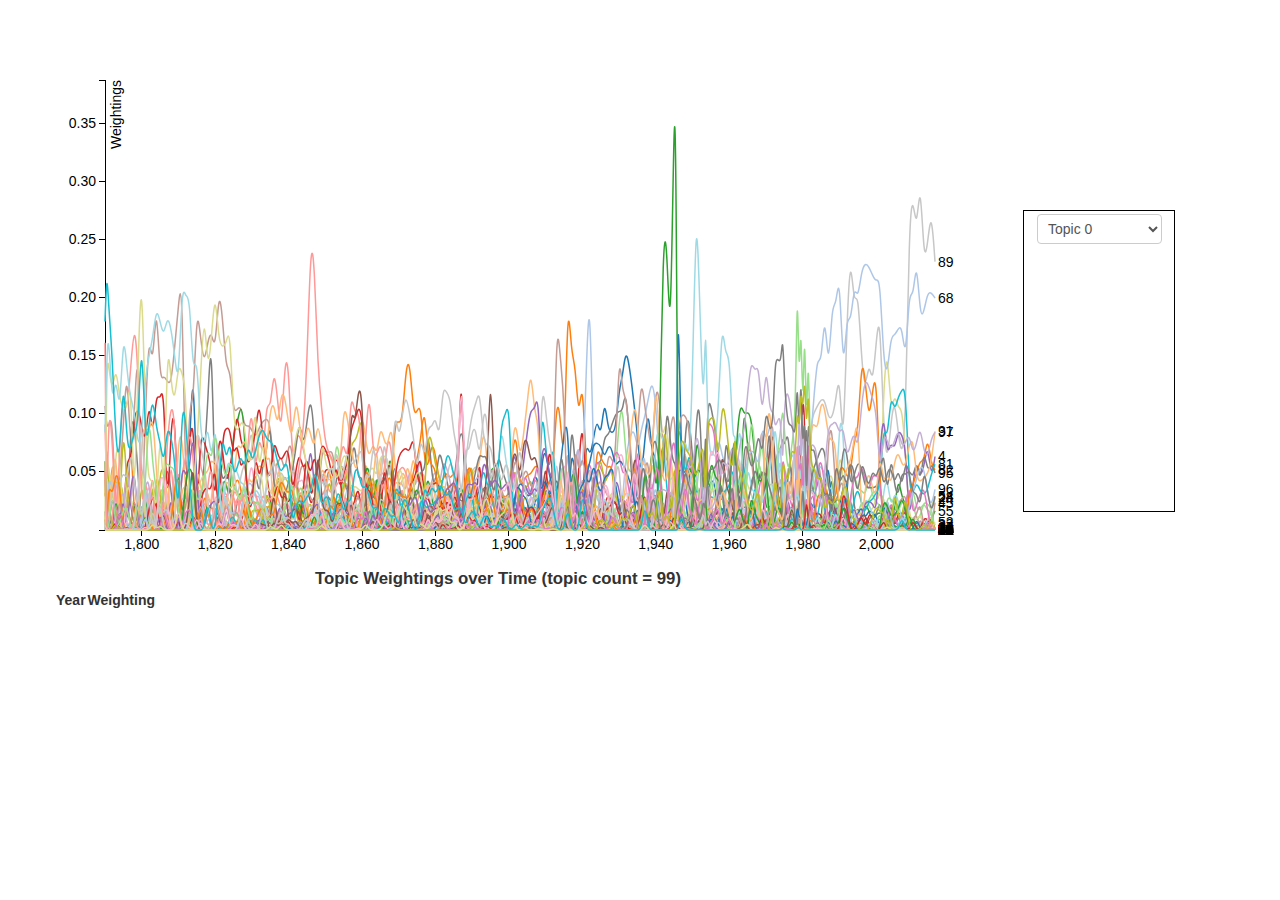
<file: www/index.html>
<!DOCTYPE html>
<html class="no-js">
    <head>
        <meta charset="utf-8">
        <meta http-equiv="X-UA-Compatible" content="IE=edge,chrome=1">
        <title></title>
        <meta name="description" content="">
        <meta name="viewport" content="width=device-width">

        <link rel="stylesheet" href="css/bootstrap.min.css">
        <style>
            body {
                padding-top: 60px;
                padding-bottom: 40px;
            }
        </style>
        <link rel="stylesheet" href="css/bootstrap-responsive.min.css">
        <link rel="stylesheet" href="css/main.css">

        <script src="js/vendor/modernizr-2.6.2-respond-1.1.0.min.js"></script>
    </head>
    <body>

        <div class="container">
        </div> <!-- /container -->

        <script src="js/vendor/jquery-3.1.0.js"></script>

        <script src="js/vendor/bootstrap.min.js"></script>
        <script src="js/vendor/d3.v3.js" charset="utf-8"></script>

        <script src="js/main.js"></script>
        <script type="application/javascript">
          cljs_visual.topic_plot.plot_topics();
        </script>
    </body>
</html>
</file>
<file: www/css/main.css>
/* ==========================================================================
   Author's custom styles
   ========================================================================== */

.axis path,
.axis line {
    fill: none;
    stroke: #000;
    shape-rendering: crispEdges;
}

.x.axis path {
    display: none;
}

.line {
    fill: none;
    stroke: steelblue;
    stroke-width: 1.5px;
}

.caption {
    margin-left: auto;
    margin-right: auto;
    margin-top: 4px;
    font-size: larger;
    font-weight: bolder;
}
</file>
